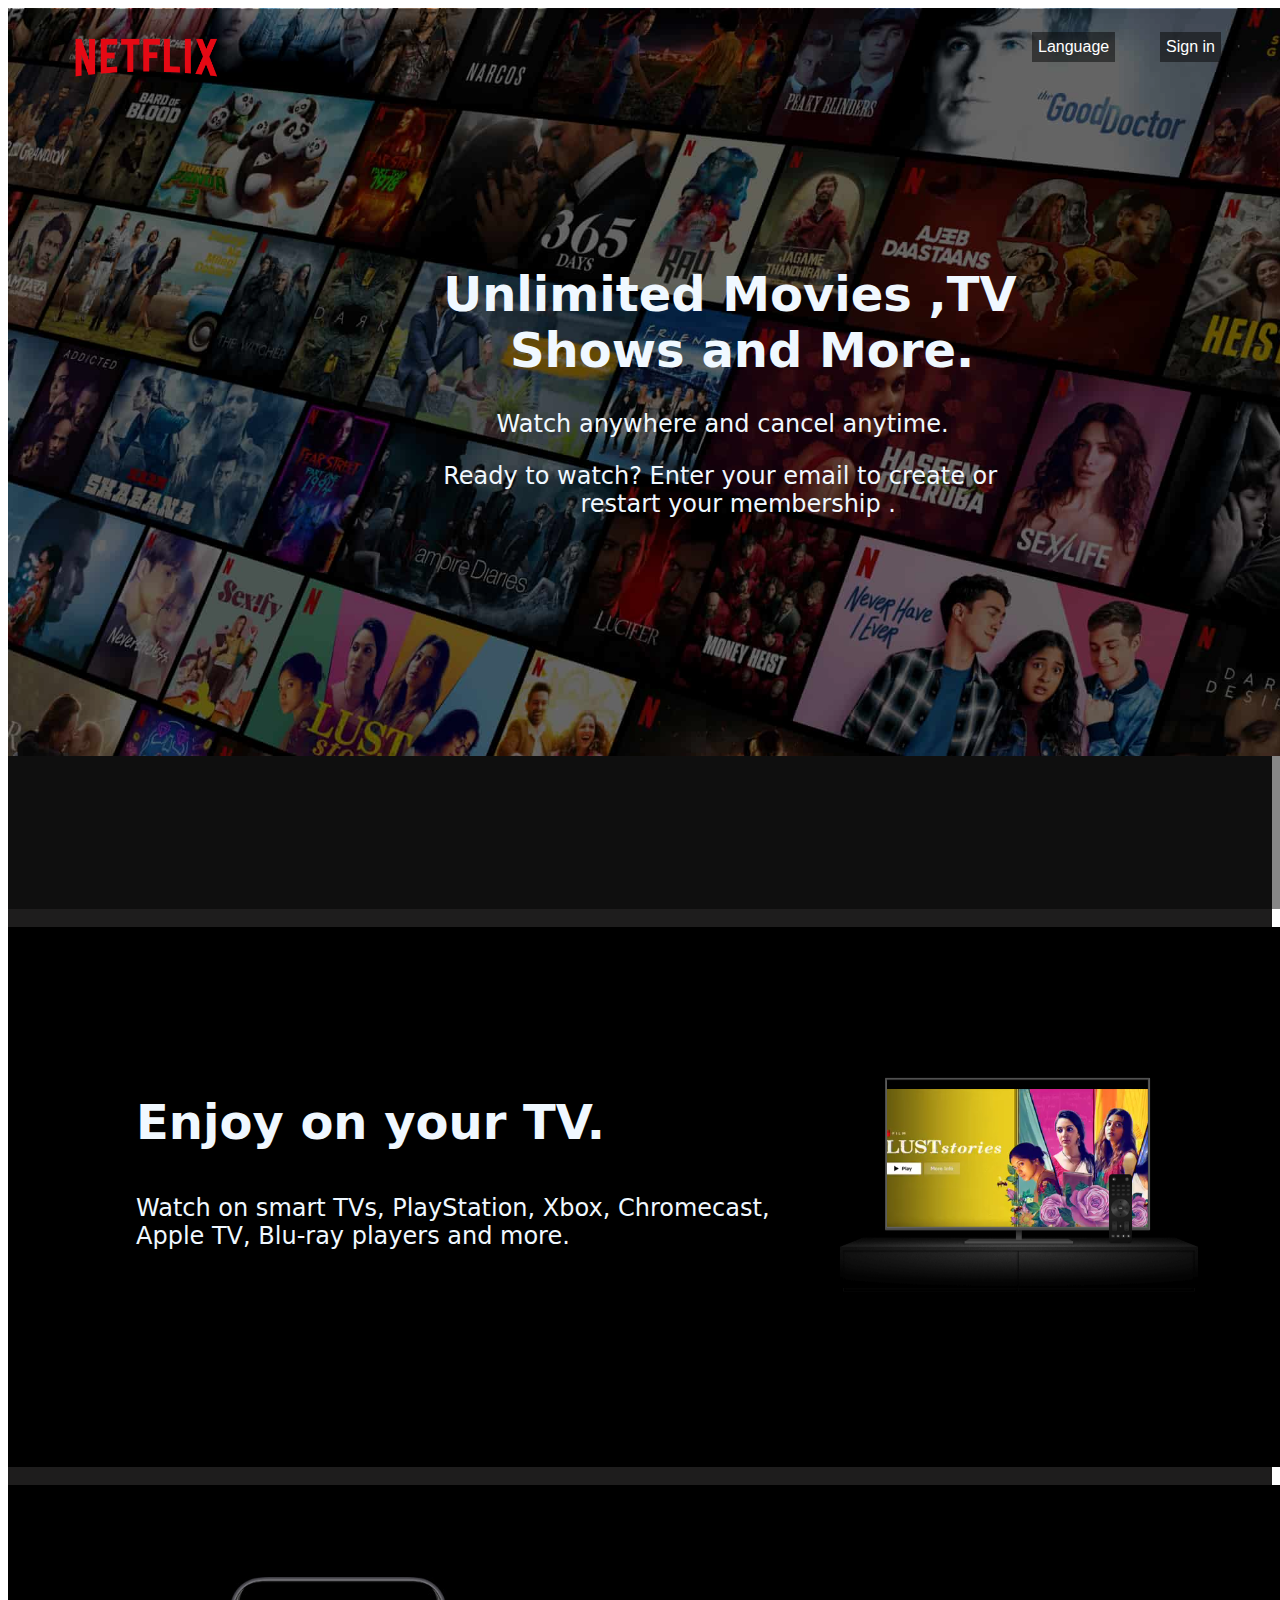
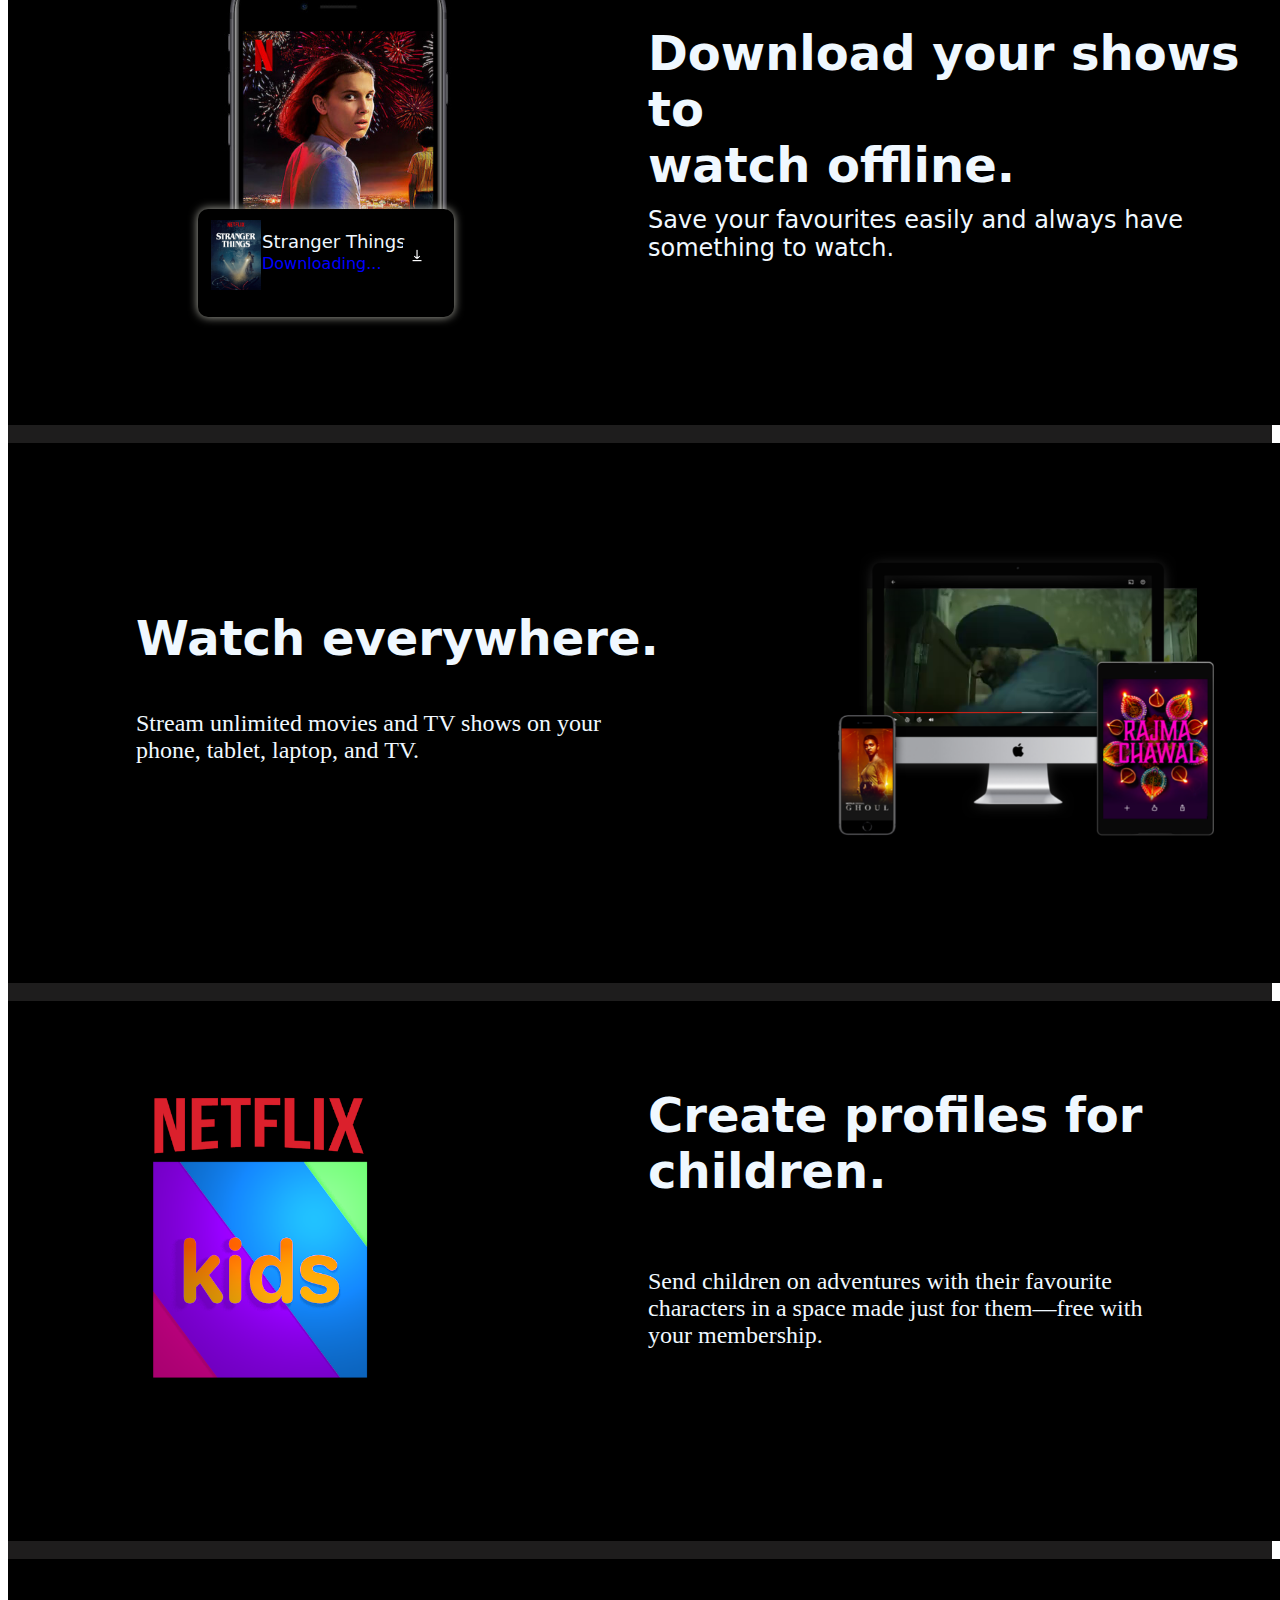
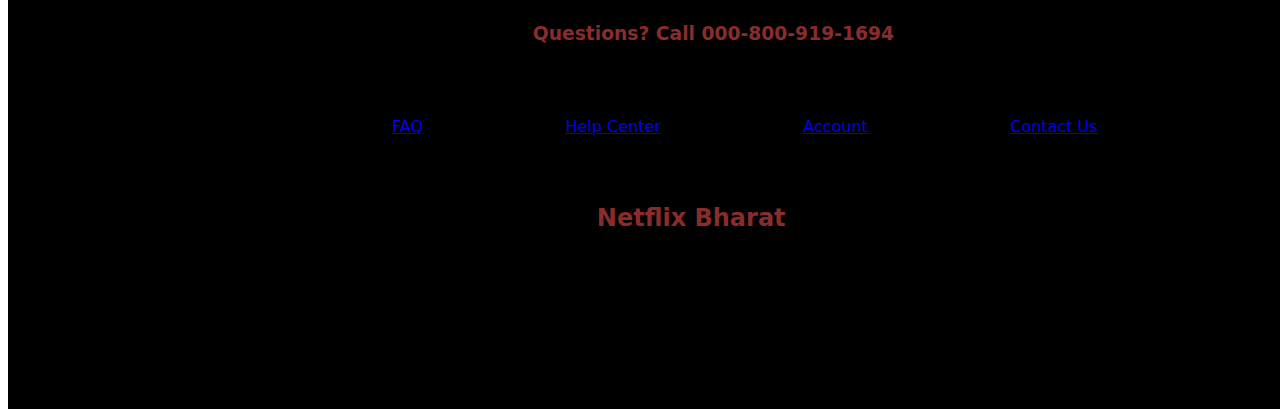
<file: index.html>
<html>
    <head>
        <title>Netflix India - Watch TV Shows Online, Watch Movies Online</title>
        <link rel="icon" href="http://pngimg.com/uploads/netflix/small/netflix_PNG15.png">
    </head>
    <style>

        .netflix{
            width: 100%;
            height: 400%;
            background-color: rgb(30, 29, 29);
        }
        .content{
            width: 100%;
            height: 100%;
            background-color: rgba(0, 0, 0, 0.471);
            position: absolute;
            top: 1%;
        }
        .logo{
            top: 3%;
            left: 5%;
            position: absolute;
        }
        .drop-down{
            top: 3%;
            left: 80%;
            position: absolute;
        }
        .sign{
            top: 2.5%;
            left: 90%;
            position: absolute;
        }
        .write{
            top: 25%;
            left: 34%;
            margin: auto;
            position: absolute;
            font-family: system-ui, -apple-system, BlinkMacSystemFont, 'Segoe UI', Roboto, Oxygen, Ubuntu, Cantarell, 'Open Sans', 'Helvetica Neue', sans-serif;
            font-size: x-large;
        }
        .write h1{
            color: aliceblue;
        }
        .write p{
            color: aliceblue;
        }
        .email{
            top: 70%;
            left: 34%;
            position: absolute;
            display: inline-flex;
        }
        .tv{
            width: 100%;
            height: 60%;
            top: 103%;
            background-color: rgb(0, 0, 0);
            position: absolute;
            font-family: system-ui, -apple-system, BlinkMacSystemFont, 'Segoe UI', Roboto, Oxygen, Ubuntu, Cantarell, 'Open Sans', 'Helvetica Neue', sans-serif;
            font-size: x-large;
        }
        .tv h1{
            top: 25%;
            left: 10%;
            position: absolute;
                        font-family: system-ui, -apple-system, BlinkMacSystemFont, 'Segoe UI', Roboto, Oxygen, Ubuntu, Cantarell, 'Open Sans', 'Helvetica Neue', sans-serif;
            
                        color: aliceblue;
        }
        .tv p{
            top: 45%;
            left: 10%;
            position: absolute;
            color: aliceblue;
        }

        .movie{
            position: absolute;
            left: 65%;
            top: 18%;
        }
        .video{
            position: absolute;
            top: 30%;
            margin: auto;
            width: 330px;
            left: 53%;
        }
        .download{
            width: 100%;
            height: 60%;
            background-color: rgb(0, 0, 0);
            top: 165%;
            position: absolute;
            font-family: system-ui, -apple-system, BlinkMacSystemFont, 'Segoe UI', Roboto, Oxygen, Ubuntu, Cantarell, 'Open Sans', 'Helvetica Neue', sans-serif;
            font-size: x-large;
        }
        .download h1{
            position: absolute;
            top: 20%;
            left: 50%;
            color: aliceblue;
        }
        .download p{
            position: absolute;
            top: 55%;
            left: 50%;
            color: aliceblue;
        }
        .loading{
            position: absolute;
            top: 7%;
            left: 7%;
        }
        .load{
            width: 20%;
            height: 20%;
            background-color: rgb(0, 0, 0);
            position: absolute;
            left: 190px;
            top: 60%;
            border-radius: 10px;
        }
        .picture{
            position: absolute;
            top: 10%;
            left: 5%;

        }
        .downloading p{
            position: absolute;
            top: 27%;
            left: 25%;
            font-family: system-ui, -apple-system, BlinkMacSystemFont, 'Segoe UI', Roboto, Oxygen, Ubuntu, Cantarell, 'Open Sans', 'Helvetica Neue', sans-serif;
            font-size: medium;
            font-weight: 500;
            color: blue;
        }
        
        .downloading p1{
            position: absolute;
            top: 20%;
            left: 25%;
            font-family: system-ui, -apple-system, BlinkMacSystemFont, 'Segoe UI', Roboto, Oxygen, Ubuntu, Cantarell, 'Open Sans', 'Helvetica Neue', sans-serif;
            font-size: large;
            font-weight: 500;
            color: aliceblue;
        }
        .roll{
            position: absolute;
            top: 30%;
            left: 80%;
        }
        .stream{
            width: 100%;
            height: 60%;
            background-color: rgb(0, 0, 0);
            position: absolute;
            top: 227%;
            font-size: x-large;
        }
        
        .stream h1{
            top: 25%;
            left: 10%;
            position: absolute;
                        font-family: system-ui, -apple-system, BlinkMacSystemFont, 'Segoe UI', Roboto, Oxygen, Ubuntu, Cantarell, 'Open Sans', 'Helvetica Neue', sans-serif;
            
                        color: aliceblue;            
        }
        .stream p{
            top: 45%;
            left: 10%;
            position: absolute;
            color: aliceblue;
        }
        .films{
            position: absolute;
            left: 62%;
            top: 18%;
            
        }
        .film{
          width: 50px;
            position: absolute;
            left: 65%;
            top: 25%;
        }
        .child{
            width: 100%;
            height: 60%;
            background-color: rgb(0, 0, 0);
            position: absolute;
            top: 289%;
            font-size: x-large;
        }
        .profile h1{
            top: 10%;
            left: 50%;
            position: absolute;
            font-family: system-ui, -apple-system, BlinkMacSystemFont, 'Segoe UI', Roboto, Oxygen, Ubuntu, Cantarell, 'Open Sans', 'Helvetica Neue', sans-serif;
            color: aliceblue;
        }
        .profile p{
            top: 45%;
            left: 50%;
            position: absolute;
            color: aliceblue;
        }
        .kids{
            position: absolute;
            top: 14%;
            left: 7%;
        }

        .details{
          width: 100%;
            height: 50%;
            background-color: rgb(0, 0, 0);
            position: absolute;
            top: 351%;
        }

        .contact{
          top: 10%;
            left: 41%;
            position: absolute;
            font-family: system-ui, -apple-system, BlinkMacSystemFont, 'Segoe UI', Roboto, Oxygen, Ubuntu, Cantarell, 'Open Sans', 'Helvetica Neue', sans-serif;
            color: rgb(138, 44, 44);
        }

        .detail{
          top: 35%;
          left: 30%;
          position: absolute;
          font-family: system-ui, -apple-system, BlinkMacSystemFont, 'Segoe UI', Roboto, Oxygen, Ubuntu, Cantarell, 'Open Sans', 'Helvetica Neue', sans-serif;
          color: rgb(138, 44, 44);
        }

        .netflixindia{
          top: 50%;
          left: 46%;
          position: absolute;
          font-family: system-ui, -apple-system, BlinkMacSystemFont, 'Segoe UI', Roboto, Oxygen, Ubuntu, Cantarell, 'Open Sans', 'Helvetica Neue', sans-serif;
          color: rgb(138, 44, 44);
        }


        .dropbtn {
      background-color: #09090985;
      color: white;
      padding: 6px;
      font-size: 16px;
      border: none;
    }
    
    .dropdown {
      position: relative;
      display: inline-block;
      
      position: absolute;
      left: 80%;
      top:2.5%;
    }

    
    
    .dropdown-content {
      display: none;
      position: absolute;
      background-color: #f1f1f1;
      min-width: 82px;
      box-shadow: 0px 8px 16px 0px rgba(0,0,0,0.2);
      z-index: 1;
    }
    
    .dropdown-content a {
      color: black;
      padding: 10px 5px;
      text-decoration: none;
      display: block;
    }
    
    .dropdown-content a:hover {background-color: #ddd;}
    
    .dropdown:hover .dropdown-content {display: block;}
    
    .dropdown:hover .dropbtn {background-color: #3e8e41;}

    @media screen and (max-width: 480px) {
  /* Adjust the styles for smaller screens */
  .content {
    top: 5%;
  }

  .logo {
    top: 5%;
  }

  .drop-down {
    top: 5%;
    left: 75%;
  }

  .write {
    top: 20%;
    left: 10%;
    text-align: center;
  }

  .write h1 {
    font-size: 24px;
  }

  .write p {
    font-size: 16px;
  }

  .tv h1 {
    top: 15%;
    left: 5%;
    font-size: 24px;
  }

  .tv p {
    top: 30%;
    left: 5%;
    font-size: 16px;
  }

  .movie {
    position: static;
    width: 100%;
    text-align: center;
  }

  .video {
    position: static;
    width: 90%;
    margin: auto;
    left: 5;
    transform: none;
  }

  .download h1 {
    top: 15%;
    left: 50%;
    font-size: 24px;
    transform: translateX(-50%);
  }

  .download p {
    top: 40%;
    left: 50%;
    font-size: 16px;
    transform: translateX(-50%);
  }

  .load {
    left: 50%;
    top: 70%;
    transform: translateX(-50%);
  }

  .downloading p1 {
    top: 15%;
    left: 25%;
    font-size: 20px;
  }

  .downloading p {
    top: 30%;
    left: 25%;
    font-size: 14px;
  }

  .roll {
    position: static;
    left: auto;
    top: auto;
    transform: none;
  }

  .stream h1 {
    top: 15%;
    left: 5%;
    font-size: 24px;
  }

  .stream p {
    top: 30%;
    left: 5%;
    font-size: 16px;
  }

  .films {
    position: static;
    left: auto;
    top: auto;
    transform: none;
  }

  .film {
    position: static;
    left: auto;
    top: auto;
    transform: none;
  }

  .profile h1 {
    top: 10%;
    left: 50%;
    font-size: 24px;
    transform: translateX(-50%);
  }

  .profile p {
    top: 35%;
    left: 50%;
    font-size: 16px;
    transform: translateX(-50%);
  }
  .signin__button{
    border-radius: 5px;
    
  }
  .sign{
            top: 3%;
            left: 90%;
            position: absolute;
        }


}

 </style>
    <body>
        <div class="netflix">
            <div style="width: 90%;height: 400px;position: relative;">
                <img src="img\IN-en-20210719-popsignuptwoweeks-perspective_alpha_website_small.jpg"  style="width: 112%; height: 187%; "/> 
            </div>
            <div class="content">
                <div class="logo">
                <img src="img\netflix-logo-0.png" style="width: 150px;">
            </div>





            <div class="dropdown">
                <button class="dropbtn">Language</button>
                <div class="dropdown-content">
                  <a href="index.html">English</a>
                  <a href="netflix hindi.html">हिन्दी</a>
                </div>
              </div>






              <div class="dropdown" style="left: 90%;">
                <button class="dropbtn">Sign in </button>
                <div class="dropdown-content">
                    <a href="sign.html">Sign up</a>
                    <a href="">Login</a>
                </div>
              </div>


              <div class="write">
                <h1>
                  Unlimited Movies ,TV<br />
                  &nbsp&nbsp&nbsp&nbspShows and More.
                </h1>
                <p class="hero__subtitle">&nbsp&nbsp&nbsp&nbsp&nbsp&nbsp&nbspWatch anywhere and cancel anytime.</p>
                <p class="hero__description">
                  Ready to watch? Enter your email to create or<br>
                  &nbsp&nbsp&nbsp&nbsp&nbsp&nbsp&nbsp&nbsp&nbsp&nbsp&nbsp&nbsp&nbsp&nbsp&nbsp&nbsp&nbsp&nbsprestart your membership .
                  
                </p>
            </div>
    </div>
    
    <div class="tv">
        <div class="watch">
            <h1>Enjoy on your TV.</h1>
            <p>Watch on smart TVs, PlayStation, Xbox, Chromecast,<br>
                 Apple TV, Blu-ray players and more.</p>
        </div>
        
        <div class="video" >
            <video autoplay loop muted class="video">
                <source src="video-tv-in-0819.m4v" >
            </video>
        </div>    
        <div class="movie">
            <img src="img\tv.png" style="width: 80%; height: 40%;">
        </div>
    </div>

    <div class="download">
        <div class="shows">
            <h1>Download your shows to<br>
                 watch offline.</h1>
            <p>Save your favourites easily and always have<br>
                 something to watch.</p>
        </div>

 

        <div class="loading">
            <img src="img\mobile-0819.jpg" style="width: 75%; height: 80%;">
        </div>

        <div class="load" style="box-shadow: 0px 0px 10px 0px rgb(179, 179, 169) ;">
            <div class="picture">
                <img src="img\boxshot.png" width="50px">
            </div>
            <div class="downloading">
                <p1>Stranger Things</p1>
                <p>Downloading...</p>
            </div>
            <div class="roll">
                <img src="img\download-icon.gif" style="width: 55%;">
            </div>
        </div>
        

    </div>

    <div class="stream">
        <div class="device">
            <h1>Watch everywhere.</h1>
            <p>Stream unlimited movies and TV shows on your <br>
                 phone, tablet, laptop, and TV.</p>

        </div>

        <div class="film">
            <video autoplay loop muted class="video">
                <source src="video-devices-in.m4v" >
            </video>
        </div>
        <div class="films">
            <img src="img\device-pile-in.png" style="width: 90%; height: 40%;">
        </div>
    </div>

    <div class="child">
        <div class="profile">
            <h1>Create profiles for <br>
                 children.</h1>
            <p>Send children on adventures with their favourite<br>
                 characters in a space made just for them—free with<br>
                 your membership.</p>
        </div>

        <div class="kids">
            <img src="img\kids logo.png" style="width: 60%; height: 80%;">
        </div>
    </div>

    <div class="details">
        <div class="contact">
            <h3>Questions? Call 000-800-919-1694</h3>
        </div>
        <div class="detail">
            <a href="https://help.netflix.com/support/412">FAQ</a>
            &nbsp&nbsp&nbsp&nbsp&nbsp&nbsp&nbsp&nbsp&nbsp&nbsp&nbsp&nbsp&nbsp&nbsp&nbsp&nbsp&nbsp&nbsp&nbsp&nbsp&nbsp&nbsp&nbsp&nbsp&nbsp&nbsp&nbsp<a href="https://help.netflix.com/">Help Center</a>
            &nbsp&nbsp&nbsp&nbsp&nbsp&nbsp&nbsp&nbsp&nbsp&nbsp&nbsp&nbsp&nbsp&nbsp&nbsp&nbsp&nbsp&nbsp&nbsp&nbsp&nbsp&nbsp&nbsp&nbsp&nbsp&nbsp&nbsp<a href="https://www.netflix.com/youraccount">Account</a>
            &nbsp&nbsp&nbsp&nbsp&nbsp&nbsp&nbsp&nbsp&nbsp&nbsp&nbsp&nbsp&nbsp&nbsp&nbsp&nbsp&nbsp&nbsp&nbsp&nbsp&nbsp&nbsp&nbsp&nbsp&nbsp&nbsp&nbsp<a href="https://help.netflix.com/contactus">Contact Us</a>
        </div>
        <div class="netflixindia">
            <h2>Netflix Bharat</h2>
        </div>
    </div>

    </body>
</html>
</file>
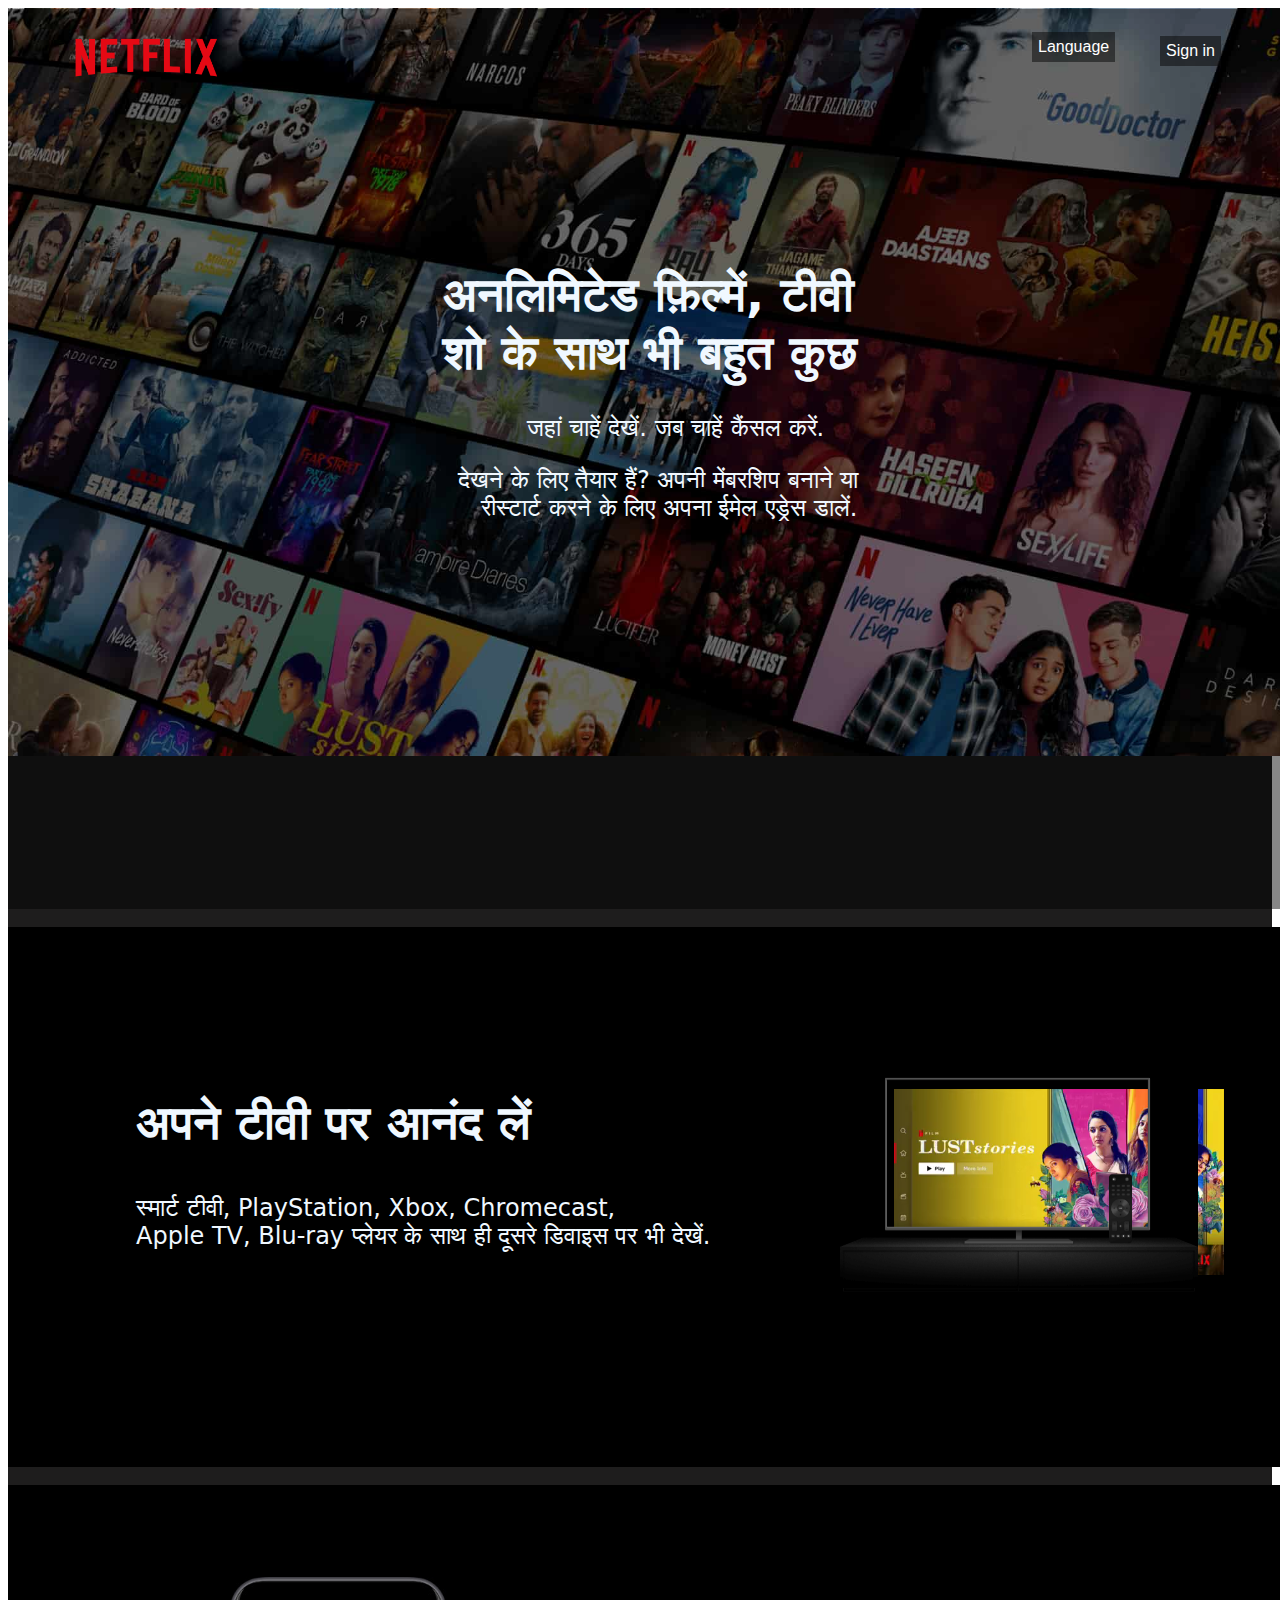
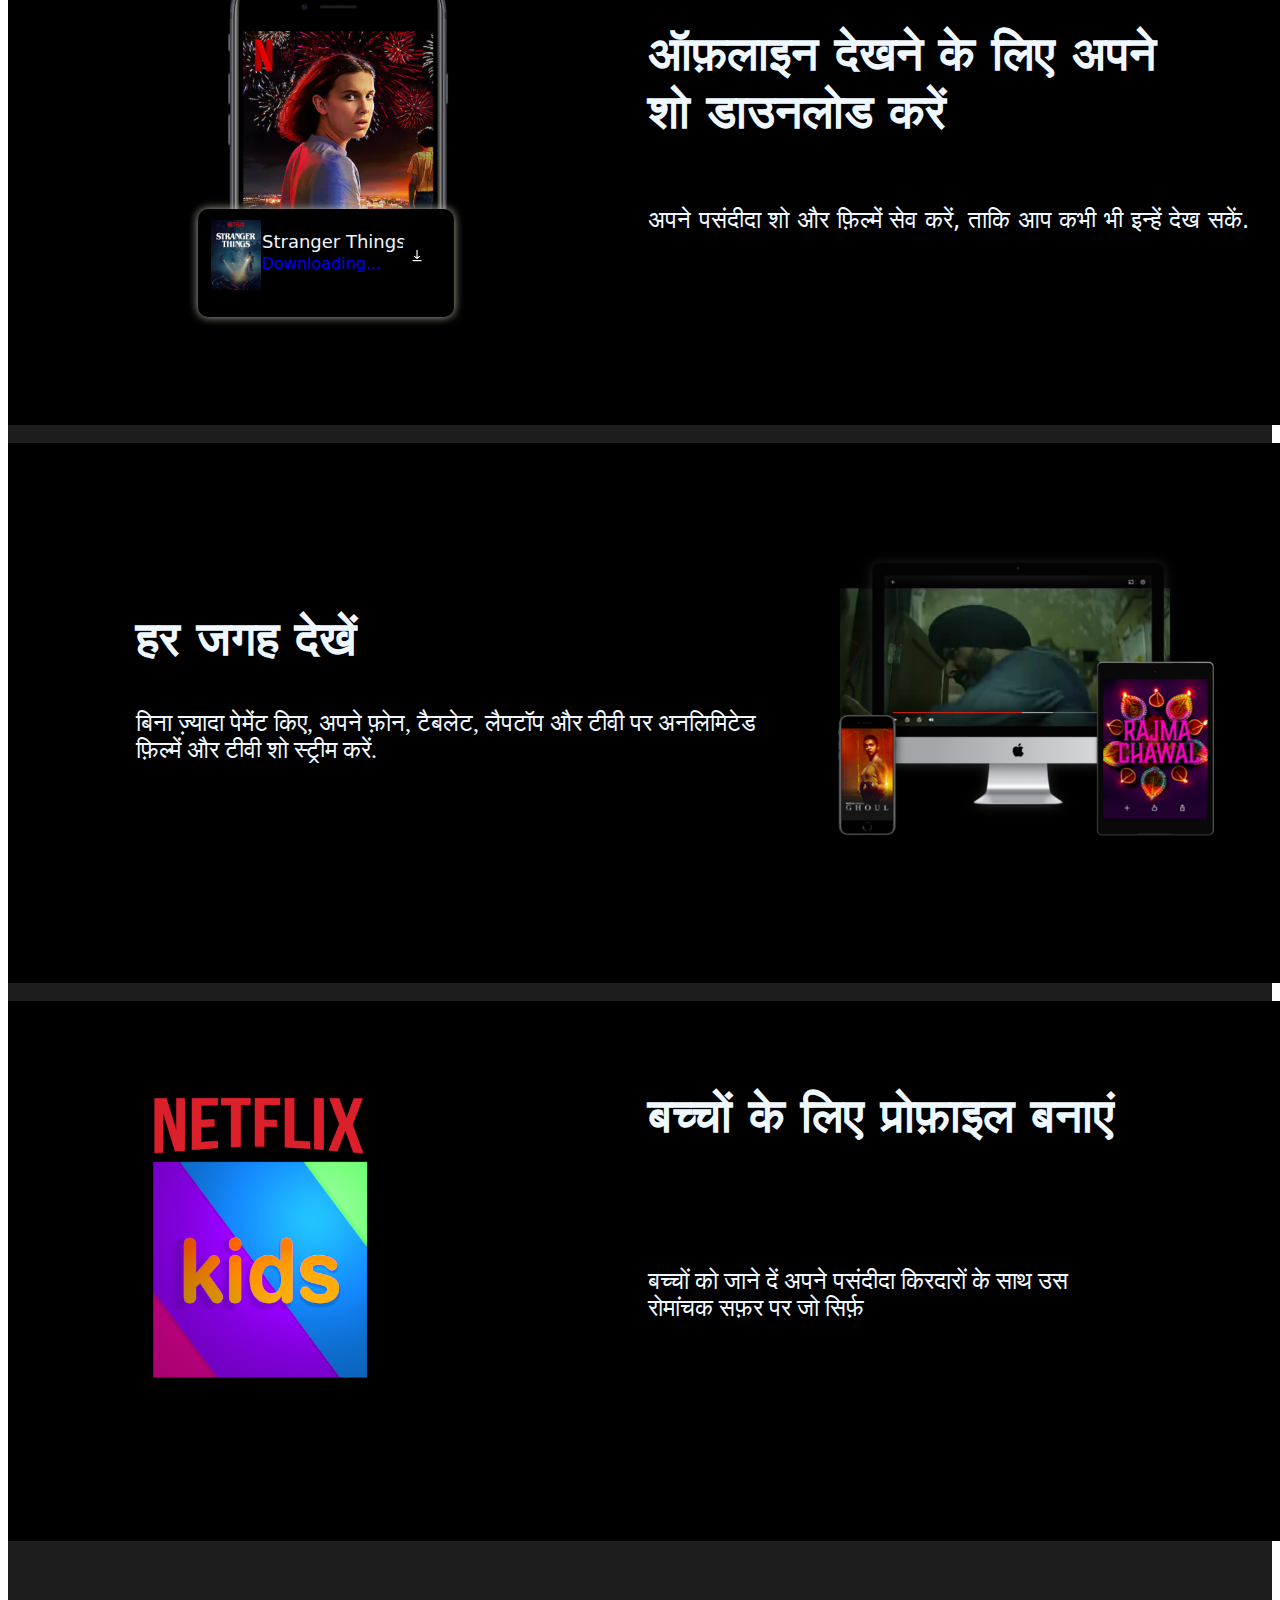
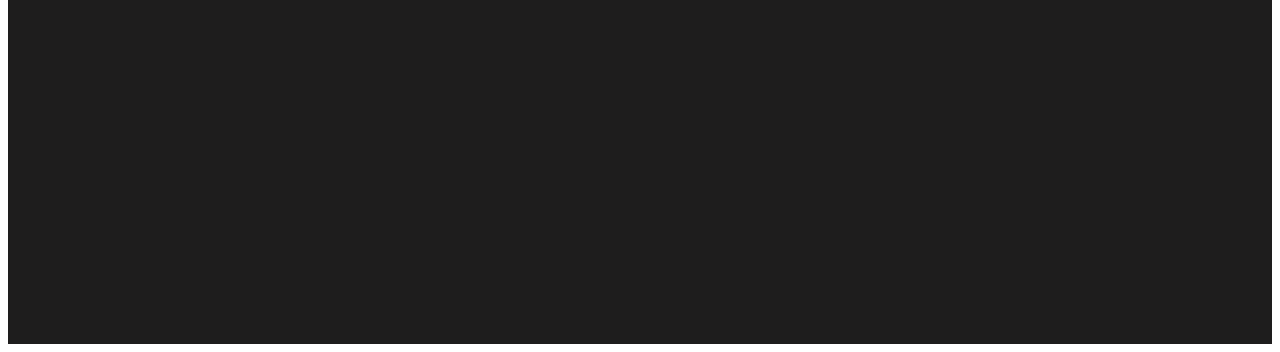
<file: netflix hindi.html>
<html>
    <head>
        <title>Netflix India - Watch TV Shows Online, Watch Movies Online</title>
        <link rel="icon" href="http://pngimg.com/uploads/netflix/small/netflix_PNG15.png">
    </head>
    <style>

        .netflix{
            width: 100%;
            height: 400%;
            background-color: rgb(30, 29, 29);
        }
        .content{
            width: 100%;
            height: 100%;
            background-color: rgba(0, 0, 0, 0.471);
            position: absolute;
            top: 1%;
        }
        .logo{
            top: 3%;
            left: 5%;
            position: absolute;
        }
        .drop-down{
            top: 3%;
            left: 80%;
            position: absolute;
        }
        .sign{
            top: 3%;
            left: 90%;
            position: absolute;
        }
        .write{
            top: 25%;
            left: 34%;
            margin: auto;
            position: absolute;
            font-family: system-ui, -apple-system, BlinkMacSystemFont, 'Segoe UI', Roboto, Oxygen, Ubuntu, Cantarell, 'Open Sans', 'Helvetica Neue', sans-serif;
            font-size: x-large;
        }
        .write h1{
            color: aliceblue;
        }
        .write p{
            color: aliceblue;
        }
        .email{
            top: 70%;
            left: 34%;
            position: absolute;
            display: inline-flex;
        }
        .tv{
            width: 100%;
            height: 60%;
            top: 103%;
            background-color: rgb(0, 0, 0);
            position: absolute;
            font-family: system-ui, -apple-system, BlinkMacSystemFont, 'Segoe UI', Roboto, Oxygen, Ubuntu, Cantarell, 'Open Sans', 'Helvetica Neue', sans-serif;
            font-size: x-large;
        }
        .tv h1{
            top: 25%;
            left: 10%;
            position: absolute;
                        font-family: system-ui, -apple-system, BlinkMacSystemFont, 'Segoe UI', Roboto, Oxygen, Ubuntu, Cantarell, 'Open Sans', 'Helvetica Neue', sans-serif;
            
                        color: aliceblue;
        }
        .tv p{
            top: 45%;
            left: 10%;
            position: absolute;
            color: aliceblue;
        }

        .movie{
            position: absolute;
            left: 65%;
            top: 18%;
        }
        .video{
            position: absolute;
            top: 30%;
            margin: auto;
            width: 330px;
            left: 55%;
        }
        .download{
            width: 100%;
            height: 60%;
            background-color: rgb(0, 0, 0);
            top: 165%;
            position: absolute;
            font-family: system-ui, -apple-system, BlinkMacSystemFont, 'Segoe UI', Roboto, Oxygen, Ubuntu, Cantarell, 'Open Sans', 'Helvetica Neue', sans-serif;
            font-size: x-large;
        }
        .download h1{
            position: absolute;
            top: 20%;
            left: 50%;
            color: aliceblue;
        }
        .download p{
            position: absolute;
            top: 55%;
            left: 50%;
            color: aliceblue;
        }
        .loading{
            position: absolute;
            top: 7%;
            left: 7%;
        }
        .load{
            width: 20%;
            height: 20%;
            background-color: rgb(0, 0, 0);
            position: absolute;
            left: 190px;
            top: 60%;
            border-radius: 10px;
        }
        .picture{
            position: absolute;
            top: 10%;
            left: 5%;

        }
        .downloading p{
            position: absolute;
            top: 27%;
            left: 25%;
            font-family: system-ui, -apple-system, BlinkMacSystemFont, 'Segoe UI', Roboto, Oxygen, Ubuntu, Cantarell, 'Open Sans', 'Helvetica Neue', sans-serif;
            font-size: medium;
            font-weight: 500;
            color: blue;
        }
        
        .downloading p1{
            position: absolute;
            top: 20%;
            left: 25%;
            font-family: system-ui, -apple-system, BlinkMacSystemFont, 'Segoe UI', Roboto, Oxygen, Ubuntu, Cantarell, 'Open Sans', 'Helvetica Neue', sans-serif;
            font-size: large;
            font-weight: 500;
            color: aliceblue;
        }
        .roll{
            position: absolute;
            top: 30%;
            left: 80%;
        }
        .stream{
            width: 100%;
            height: 60%;
            background-color: rgb(0, 0, 0);
            position: absolute;
            top: 227%;
            font-size: x-large;
        }
        
        .stream h1{
            top: 25%;
            left: 10%;
            position: absolute;
                        font-family: system-ui, -apple-system, BlinkMacSystemFont, 'Segoe UI', Roboto, Oxygen, Ubuntu, Cantarell, 'Open Sans', 'Helvetica Neue', sans-serif;
            
                        color: aliceblue;            
        }
        .stream p{
            top: 45%;
            left: 10%;
            position: absolute;
            color: aliceblue;
        }
        .films{
            position: absolute;
            left: 62%;
            top: 18%;
        }
        .film{
            position: absolute;
            left: 65%;
            top: 25%;
        }
        .child{
            width: 100%;
            height: 60%;
            background-color: rgb(0, 0, 0);
            position: absolute;
            top: 289%;
            font-size: x-large;
        }
        .profile h1{
            top: 10%;
            left: 50%;
            position: absolute;
            font-family: system-ui, -apple-system, BlinkMacSystemFont, 'Segoe UI', Roboto, Oxygen, Ubuntu, Cantarell, 'Open Sans', 'Helvetica Neue', sans-serif;
            color: aliceblue;
        }
        .profile p{
            top: 45%;
            left: 50%;
            position: absolute;
            color: aliceblue;
        }
        .kids{
            position: absolute;
            top: 14%;
            left: 7%;
        }

        .dropbtn {
      background-color: #09090985;
      color: white;
      padding: 6px;
      font-size: 16px;
      border: none;
    }
    
    .dropdown {
      position: relative;
      display: inline-block;
      
      position: absolute;
      left: 80%;
      top:2.5%;
    }
    
    .dropdown-content {
      display: none;
      position: absolute;
      background-color: #f1f1f1;
      min-width: 82px;
      box-shadow: 0px 8px 16px 0px rgba(0,0,0,0.2);
      z-index: 1;
    }
    
    .dropdown-content a {
      color: black;
      padding: 10px 5px;
      text-decoration: none;
      display: block;
    }
    
    .dropdown-content a:hover {background-color: #ddd;}
    
    .dropdown:hover .dropdown-content {display: block;}
    
    .dropdown:hover .dropbtn {background-color: #b5c2b5;}


    </style>
    <body>
        <div class="netflix">
            <div style="width: 90%;height: 400px;position: relative;">
                <img src="img\IN-en-20210719-popsignuptwoweeks-perspective_alpha_website_small.jpg"  style="width: 112%; height: 187%; "/> 
            </div>
            <div class="content">
                <div class="logo">
                <img src="img\netflix-logo-0.png" style="width: 150px;">
            </div>



            <div class="dropdown">
                <button class="dropbtn">Language</button>
                <div class="dropdown-content">
                  <a href="index.html">English</a>
                  <a href="netflix hindi.html">हिन्दी</a>
                </div>
              </div>



              <div class="sign">
                <button class="dropbtn">Sign in</button>
                <div class="dropdown-content">
                    <a href="sign.html">Sign up</a>
                    <a href="">Login</a>
                </div>
              </div>


              <div class="write">
                <h1>
                    अनलिमिटेड फ़िल्में, टीवी<br />
                  शो के साथ भी बहुत कुछ
                </h1>
                <p class="hero__subtitle">&nbsp&nbsp&nbsp&nbsp&nbsp&nbsp&nbsp&nbsp&nbsp&nbsp&nbspजहां चाहें देखें. जब चाहें कैंसल करें.</p>
                <p class="hero__description">
                    &nbsp&nbspदेखने के लिए तैयार हैं? अपनी मेंबरशिप बनाने या<br>
                  &nbsp&nbsp&nbsp&nbsp&nbspरीस्टार्ट करने के लिए अपना ईमेल एड्रेस डालें.
                  
                </p>
            </div>
    </div>
    
    <div class="tv">
        <div class="watch">
            <h1>अपने टीवी पर आनंद लें</h1>
            <p>स्मार्ट टीवी, PlayStation, Xbox, Chromecast,<br>
                Apple TV, Blu-ray प्लेयर के साथ ही दूसरे डिवाइस पर भी देखें.</p>
        </div>
        
        <div class="video" >
            <video autoplay loop muted class="video">
                <source src="video-tv-in-0819.m4v" >
            </video>
        </div>    
        <div class="movie">
            <img src="img\tv.png" style="width: 80%; height: 40%;">
        </div>
    </div>

    <div class="download">
        <div class="shows">
            <h1>ऑफ़लाइन देखने के लिए अपने<br>
                शो डाउनलोड करें</h1>
            <p>अपने पसंदीदा शो और फ़िल्में सेव करें, ताकि आप कभी भी इन्हें देख सकें.</p>
        </div>

 

        <div class="loading">
            <img src="img\mobile-0819.jpg" style="width: 75%; height: 80%;">
        </div>

        <div class="load" style="box-shadow: 0px 0px 10px 0px rgb(179, 179, 169) ;">
            <div class="picture">
                <img src="img\boxshot.png" width="50px">
            </div>
            <div class="downloading">
                <p1>Stranger Things</p1>
                <p>Downloading...</p>
            </div>
            <div class="roll">
                <img src="img\download-icon.gif" style="width: 55%;">
            </div>
        </div>
        

    </div>

    <div class="stream">
        <div class="device">
            <h1>हर जगह देखें</h1>
            <p>बिना ज़्यादा पेमेंट किए, अपने फ़ोन, टैबलेट, लैपटॉप और टीवी पर अनलिमिटेड <br>
                फ़िल्में और टीवी शो स्ट्रीम करें.</p>

        </div>

        <div class="film">
            <video autoplay loop muted class="video">
                <source src="video-devices-in.m4v" >
            </video>
        </div>
        <div class="films">
            <img src="img\device-pile-in.png" style="width: 90%; height: 40%;">
        </div>
    </div>

    <div class="child">
        <div class="profile">
            <h1>बच्चों के लिए प्रोफ़ाइल बनाएं</h1>
            <p>बच्चों को जाने दें अपने पसंदीदा किरदारों के साथ उस<br>
                 रोमांचक सफ़र पर जो सिर्फ़</p>
        </div>

        <div class="kids">
            <img src="img\kids logo.png" style="width: 60%; height: 80%;">
        </div>
    </div>

    </body>
</html>
</file>
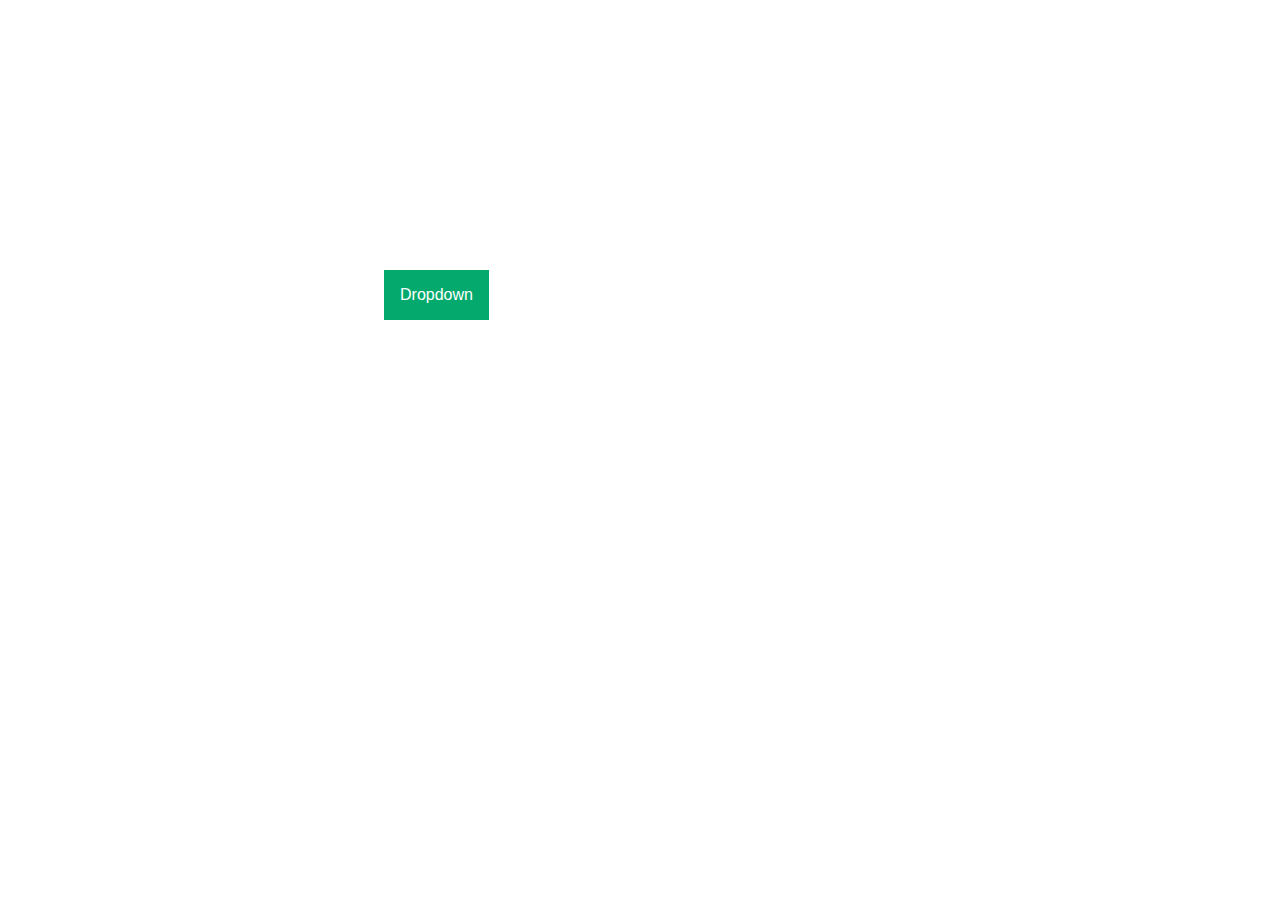
<file: test.html>
<!DOCTYPE html>
<html lang="en">
<head>
    <meta charset="UTF-8">
    <meta http-equiv="X-UA-Compatible" content="IE=edge">
    <meta name="viewport" content="width=device-width, initial-scale=1.0">
    <title>Document</title>
</head>
<style>
    .dropbtn {
      background-color: #04AA6D;
      color: white;
      padding: 16px;
      font-size: 16px;
      border: none;
    }
    
    .dropdown {
      position: relative;
      display: inline-block;
      
      position: absolute;
      left: 30%;
      top: 30%;
    }
    
    .dropdown-content {
      display: none;
      position: absolute;
      background-color: #f1f1f1;
      min-width: 160px;
      box-shadow: 0px 8px 16px 0px rgba(0,0,0,0.2);
      z-index: 1;
    }
    
    .dropdown-content a {
      color: black;
      padding: 12px 16px;
      text-decoration: none;
      display: block;
    }
    
    .dropdown-content a:hover {background-color: #ddd;}
    
    .dropdown:hover .dropdown-content {display: block;}
    
    .dropdown:hover .dropbtn {background-color: #3e8e41;}
    </style>
<body>
    <div class="dropdown">
        <button class="dropbtn">Dropdown</button>
        <div class="dropdown-content">
          <a href="#">Link 1</a>
          <a href="#">Link 2</a>
          <a href="#">Link 3</a>
        </div>
      </div>
</body>
</html>
</file>
